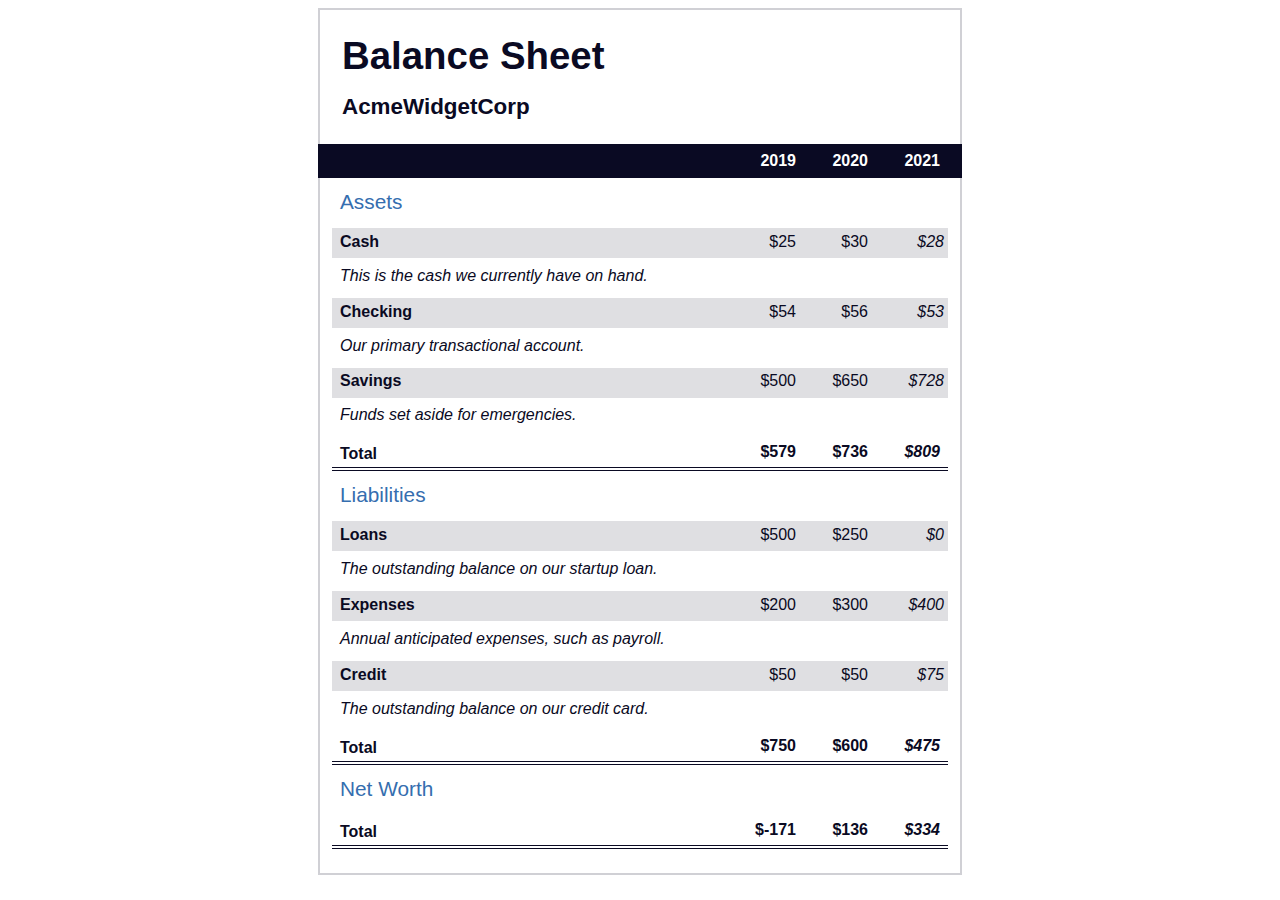
<file: Balance Sheet/index.html>
<!DOCTYPE html>
<html lang="en">
  <head>
    <meta charset="UTF-8" />
    <meta name="viewport" content="width=device-width, initial-scale=1.0" />
    <title>Balance Sheet</title>
    <link rel="stylesheet" href="./styles.css" />
  </head>
  <body>
    <main>
      <section>
        <h1>
          <span class="flex">
            <span>AcmeWidgetCorp</span>
            <span>Balance Sheet</span>
          </span>
        </h1>
        <div id="years" aria-hidden="true">
          <span class="year">2019</span>
          <span class="year">2020</span>
          <span class="year">2021</span>
        </div>
        <div class="table-wrap">
          <table>
            <caption>
              Assets
            </caption>
            <thead>
              <tr>
                <td></td>
                <th><span class="sr-only year">2019</span></th>
                <th><span class="sr-only year">2020</span></th>
                <th class="current"><span class="sr-only year">2021</span></th>
              </tr>
            </thead>
            <tbody>
              <tr class="data">
                <th>Cash <span class="description">This is the cash we currently have on hand.</span></th>
                <td>$25</td>
                <td>$30</td>
                <td class="current">$28</td>
              </tr>
              <tr class="data">
                <th>Checking <span class="description">Our primary transactional account.</span></th>
                <td>$54</td>
                <td>$56</td>
                <td class="current">$53</td>
              </tr>
              <tr class="data">
                <th>Savings <span class="description">Funds set aside for emergencies.</span></th>
                <td>$500</td>
                <td>$650</td>
                <td class="current">$728</td>
              </tr>
              <tr class="total">
                <th>Total <span class="sr-only">Assets</span></th>
                <td>$579</td>
                <td>$736</td>
                <td class="current">$809</td>
              </tr>
            </tbody>
          </table>
          <table>
            <caption>
              Liabilities
            </caption>
            <thead>
              <tr>
                <td></td>
                <th><span class="sr-only">2019</span></th>
                <th><span class="sr-only">2020</span></th>
                <th><span class="sr-only">2021</span></th>
              </tr>
            </thead>
            <tbody>
              <tr class="data">
                <th>Loans <span class="description">The outstanding balance on our startup loan.</span></th>
                <td>$500</td>
                <td>$250</td>
                <td class="current">$0</td>
              </tr>
              <tr class="data">
                <th>Expenses <span class="description">Annual anticipated expenses, such as payroll.</span></th>
                <td>$200</td>
                <td>$300</td>
                <td class="current">$400</td>
              </tr>
              <tr class="data">
                <th>Credit <span class="description">The outstanding balance on our credit card.</span></th>
                <td>$50</td>
                <td>$50</td>
                <td class="current">$75</td>
              </tr>
              <tr class="total">
                <th>Total <span class="sr-only">Liabilities</span></th>
                <td>$750</td>
                <td>$600</td>
                <td class="current">$475</td>
              </tr>
            </tbody>
          </table>
          <table>
            <caption>
              Net Worth
            </caption>
            <thead>
              <tr>
                <td></td>
                <th><span class="sr-only">2019</span></th>
                <th><span class="sr-only">2020</span></th>
                <th><span class="sr-only">2021</span></th>
              </tr>
            </thead>
            <tbody>
              <tr class="total">
                <th>Total <span class="sr-only">Net Worth</span></th>
                <td>$-171</td>
                <td>$136</td>
                <td class="current">$334</td>
              </tr>
            </tbody>
          </table>
        </div>
      </section>
    </main>
  </body>
</html>
</file>
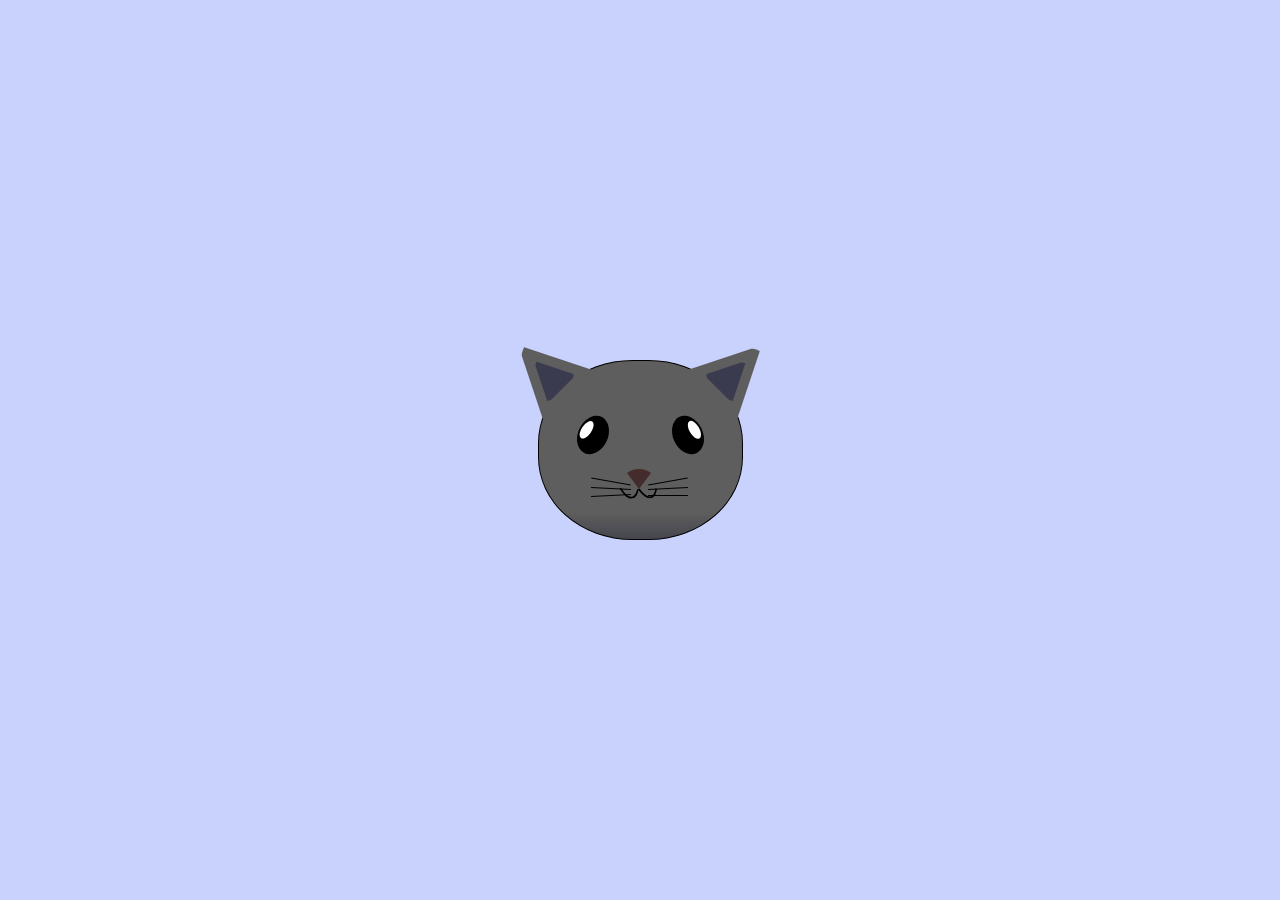
<file: Cat Painting/index.html>
<!DOCTYPE html>
<html lang="en">
<head>
    <meta charset="UTF-8">
    <title>fCC Cat Painting</title>
    <link rel="stylesheet" href="./styles.css">
</head>
<body>
    <main>
      <div class="cat-head">
        <div class="cat-ears">
          <div class="cat-left-ear">
            <div class="cat-left-inner-ear"></div>
          </div>
          <div class="cat-right-ear">
            <div class="cat-right-inner-ear"></div>
          </div>
        </div>

        <div class="cat-eyes">
          <div class="cat-left-eye">
            <div class="cat-left-inner-eye"></div>
          </div>
          <div class="cat-right-eye">
            <div class="cat-right-inner-eye"></div>
          </div>
        </div>
        
        <div class="cat-nose"></div>

        <div class="cat-mouth">
          <div class="cat-mouth-line-left"></div>
          <div class="cat-mouth-line-right"></div>
        </div>

        <div class="cat-whiskers">
          <div class="cat-whiskers-left">
            <div class="cat-whisker-left-top"></div>
            <div class="cat-whisker-left-middle"></div>
            <div class="cat-whisker-left-bottom"></div>
          </div>
          <div class="cat-whiskers-right">
            <div class="cat-whisker-right-top"></div>
            <div class="cat-whisker-right-middle"></div>
            <div class="cat-whisker-right-bottom"></div>
          </div>
        </div>

      </div>
    </main>
</body>
</html>
</file>
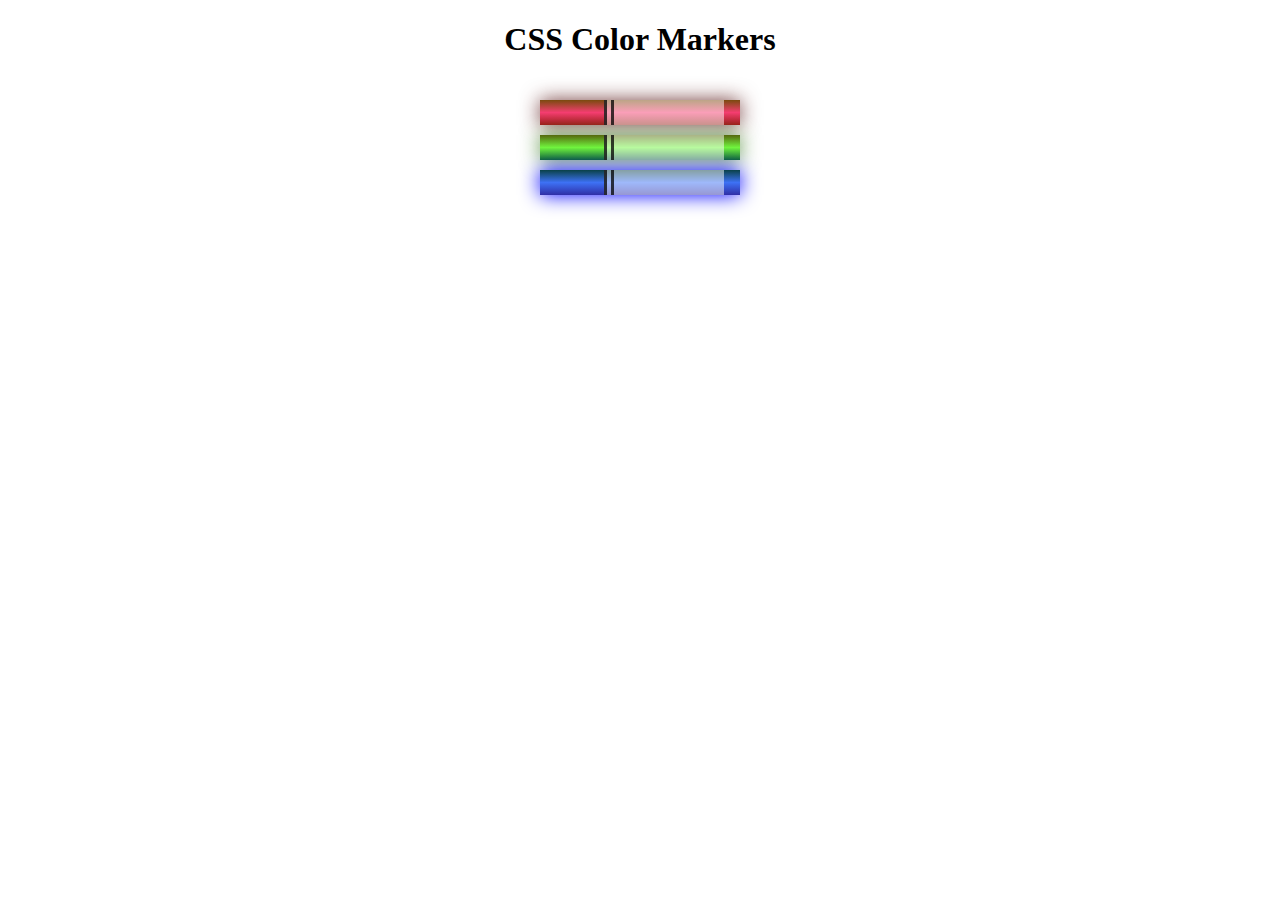
<file: CSS Colored Markers/index.html>
<!DOCTYPE html>
<html lang="en">
  <head>
    <meta charset="utf-8">
    <meta name="viewport" content="width=device-width, initial-scale=1.0">
    <title>Colored Markers</title>
    <link rel="stylesheet" href="styles.css">
  </head>
  <body>
    <h1>CSS Color Markers</h1>
    <div class="container">
      <div class="marker red">
        <div class="cap"></div>
        <div class="sleeve"></div>
      </div>
      <div class="marker green">
        <div class="cap"></div>
        <div class="sleeve"></div>
      </div>
      <div class="marker blue">
        <div class="cap"></div>
        <div class="sleeve"></div>
      </div>
    </div>
  </body>
</html>
</file>
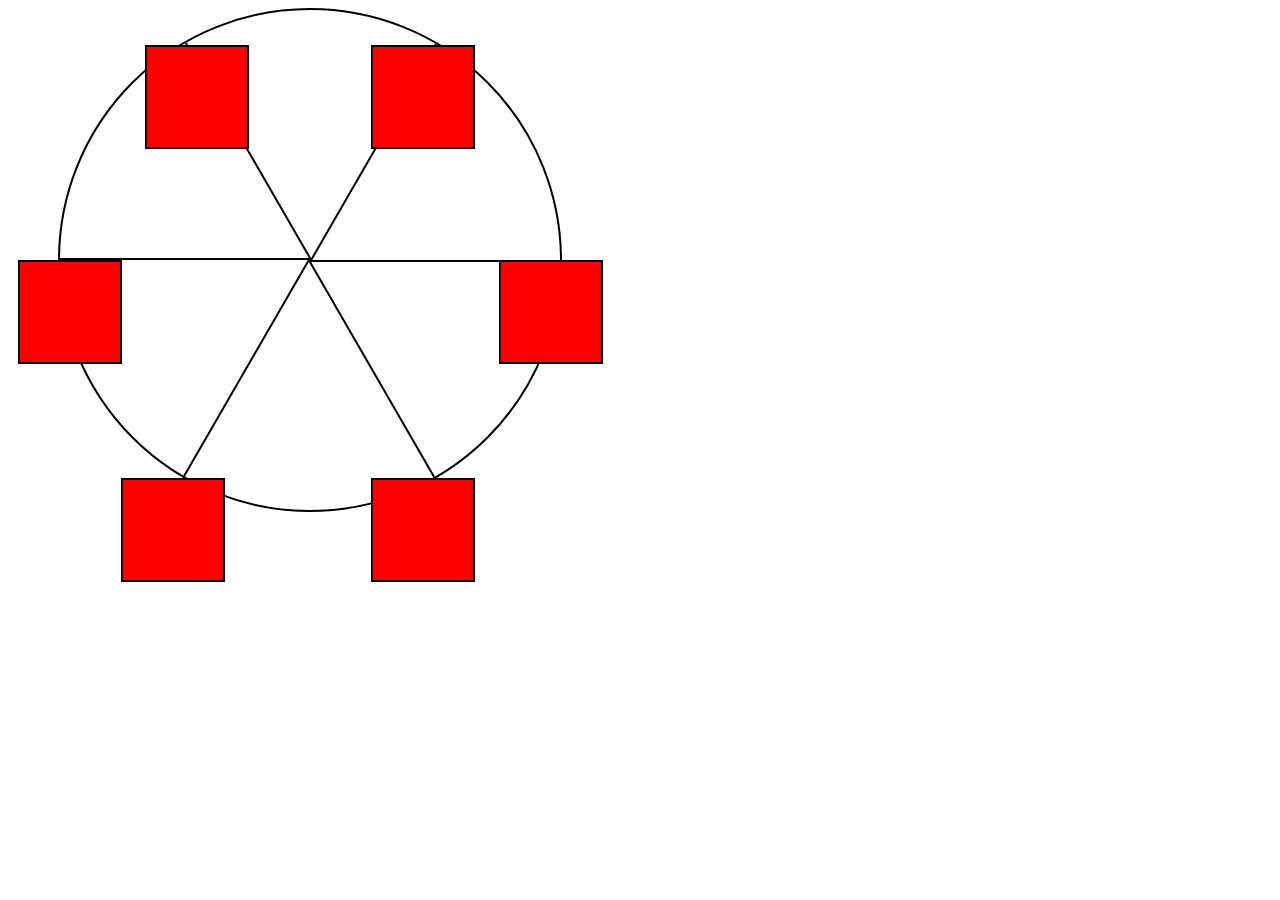
<file: Ferris Wheel/index.html>
<!DOCTYPE html>
<html lang="en">
  <head>
    <meta charset="UTF-8">
    <title>Ferris Wheel</title>
    <link rel="stylesheet" href="./styles.css">
  </head>
  <body>
    <div class="wheel">
      <span class="line"></span>
      <span class="line"></span>
      <span class="line"></span>
      <span class="line"></span>
      <span class="line"></span>
      <span class="line"></span>

      <div class="cabin"></div>
      <div class="cabin"></div>
      <div class="cabin"></div>
      <div class="cabin"></div>
      <div class="cabin"></div>
      <div class="cabin"></div>
    </div>
  </body>
</html>
</file>
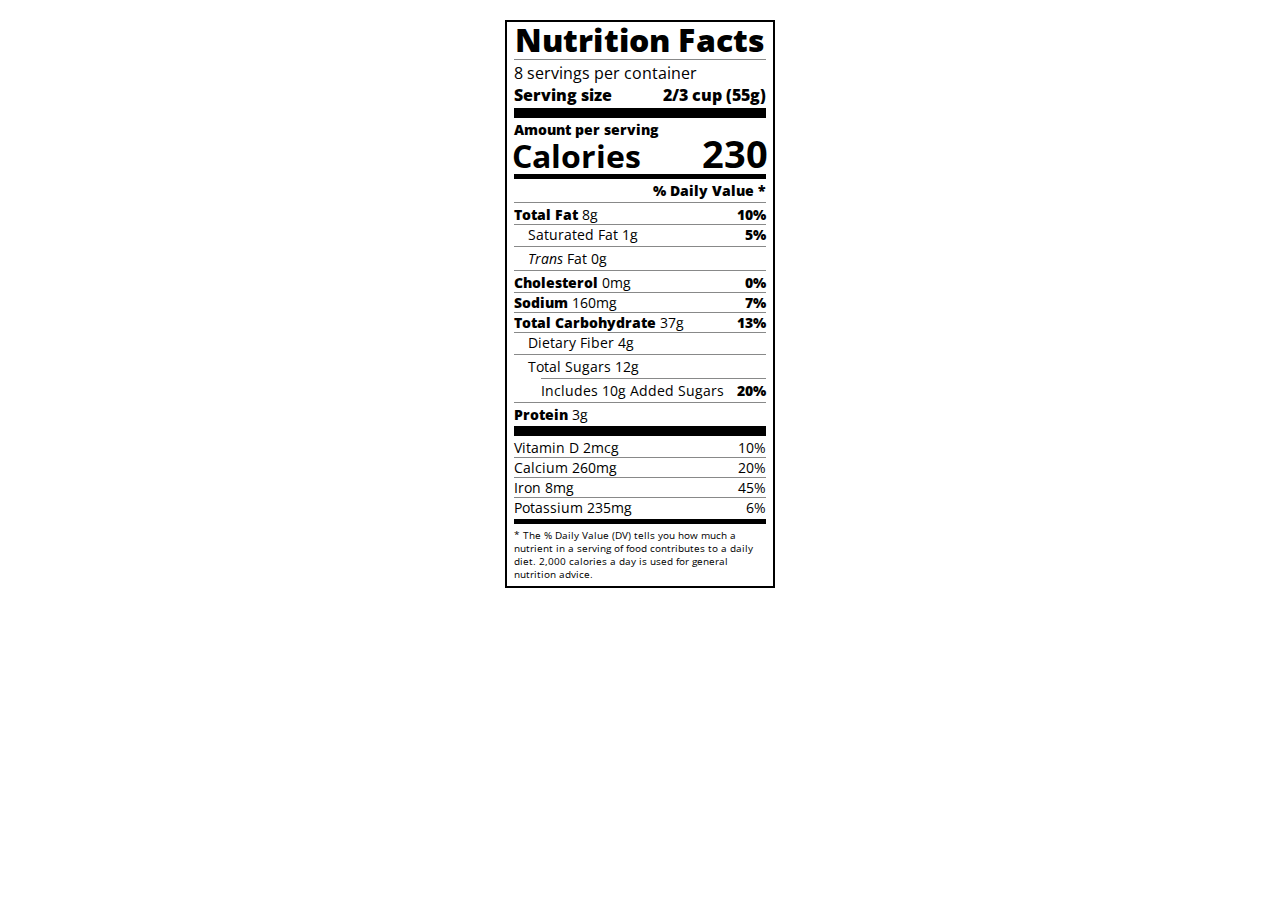
<file: Nutrition Label/index.html>
<!DOCTYPE html>
<html lang="en">

<head>
  <meta charset="UTF-8">
  <title>Nutrition Label</title>
  <link href="https://fonts.googleapis.com/css?family=Open+Sans:400,700,800" rel="stylesheet">
  <link href="./styles.css" rel="stylesheet">
</head>

<body>
  <div class="label">
    <header>
      <h1 class="bold">Nutrition Facts</h1>
      <div class="divider"></div>
      <p>8 servings per container</p>
      <p class="bold">Serving size <span>2/3 cup (55g)</span></p>
    </header>
    <div class="divider large"></div>
    <div class="calories-info">
      <div class="left-container">
        <h2 class="bold small-text">Amount per serving</h2>
        <p>Calories</p>
      </div>
      <span>230</span>
    </div>
    <div class="divider medium"></div>
    <div class="daily-value small-text">
      <p class="bold right no-divider">% Daily Value *</p>
      <div class="divider"></div>
      <p><span><span class="bold">Total Fat</span> 8g</span> <span class="bold">10%</span></p>
      <p class="indent no-divider">Saturated Fat 1g <span class="bold">5%</span></p>
      <div class="divider"></div>
      <p class="indent no-divider"><span><i>Trans</i> Fat 0g</span></p>
      <div class="divider"></div>
      <p><span><span class="bold">Cholesterol</span> 0mg</span> <span class="bold">0%</span></p>
      <p><span><span class="bold">Sodium</span> 160mg</span> <span class="bold">7%</span></p>
      <p><span><span class="bold">Total Carbohydrate</span> 37g</span> <span class="bold">13%</span></p>
      <p class="indent no-divider">Dietary Fiber 4g</p>
      <div class="divider"></div>
      <p class="indent no-divider">Total Sugars 12g</p>
      <div class="divider double-indent"></div>
      <p class="double-indent no-divider">Includes 10g Added Sugars <span class="bold">20%</span></p>
      <div class="divider"></div>
      <p class="no-divider"><span><span class="bold">Protein</span> 3g</span></p>
      <div class="divider large"></div>
      <p>Vitamin D 2mcg <span>10%</span></p>
      <p>Calcium 260mg <span>20%</span></p>
      <p>Iron 8mg <span>45%</span></p>
      <p class="no-divider">Potassium 235mg <span>6%</span></p>
    </div>
    <div class="divider medium"></div>
    <p class="note">* The % Daily Value (DV) tells you how much a nutrient in a serving of food contributes to a daily
      diet. 2,000 calories a day is used for general nutrition advice.</p>
  </div>
</body>
</html>
</file>
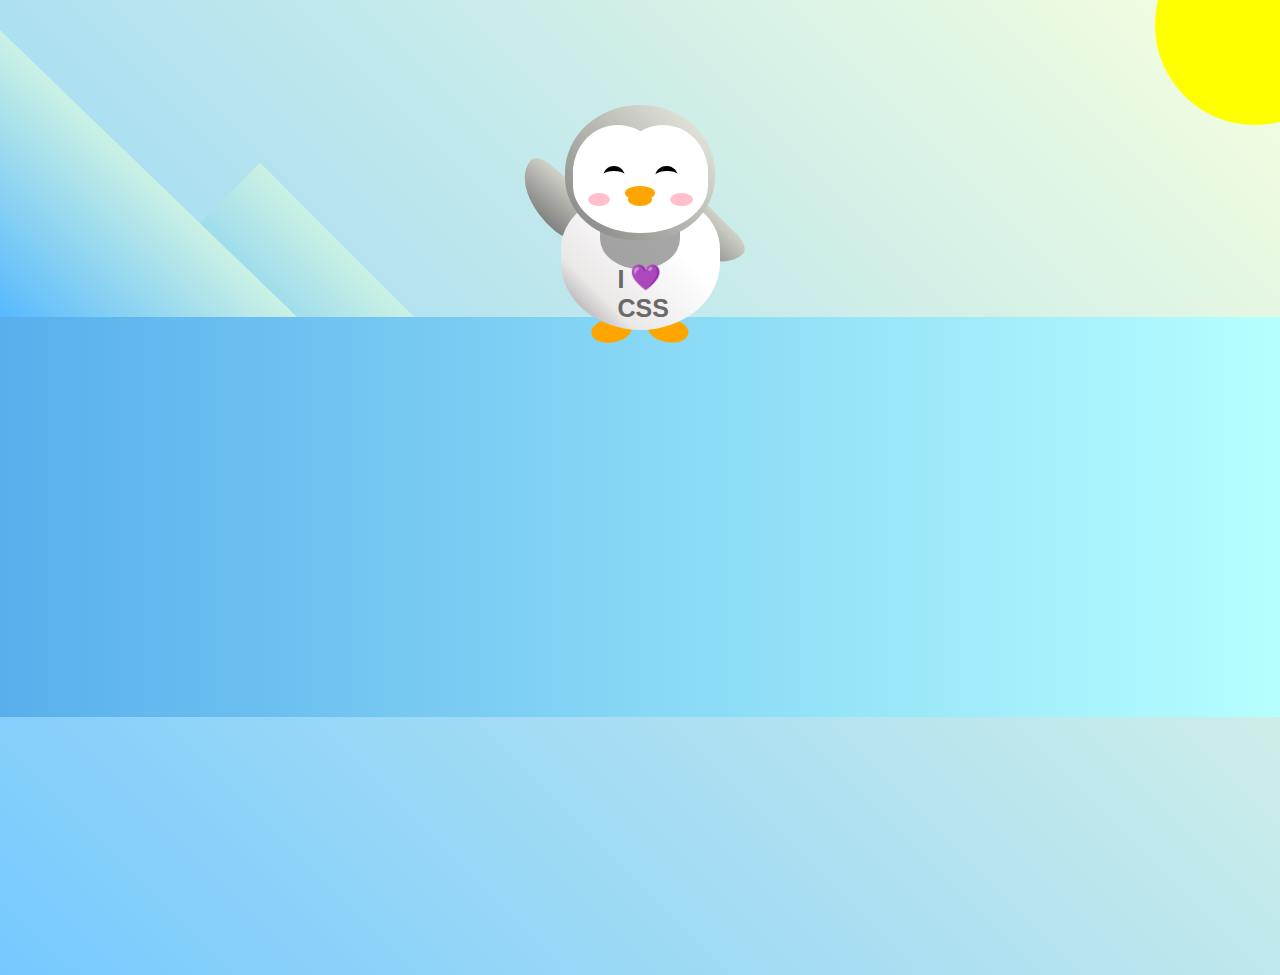
<file: Penguin/index.html>
<!DOCTYPE html>
<html lang="en">
  <head>
    <meta charset="UTF-8" />
    <link rel="stylesheet" href="./styles.css" />
    <title>Penguin</title>
    <meta name="viewport" content="width=device-width, initial-scale=1.0" />
  </head>

  <body>
    <div class="left-mountain"></div>
    <div class="back-mountain"></div>
    <div class="sun"></div>
    <div class="penguin">
      <div class="penguin-head">
        <div class="face left"></div>
        <div class="face right"></div>
        <div class="chin"></div>
        <div class="eye left">
          <div class="eye-lid"></div>
        </div>
        <div class="eye right">
          <div class="eye-lid"></div>
        </div>
        <div class="blush left"></div>
        <div class="blush right"></div>
        <div class="beak top"></div>
        <div class="beak bottom"></div>
      </div>
      <div class="shirt">
        <div>💜</div>
        <p>I CSS</p>
      </div> 
      <div class="penguin-body">
        <div class="arm left"></div>
        <div class="arm right"></div>
        <div class="foot left"></div>
        <div class="foot right"></div>
      </div>
    </div>

    <div class="ground"></div>
  </body>
</html>
</file>
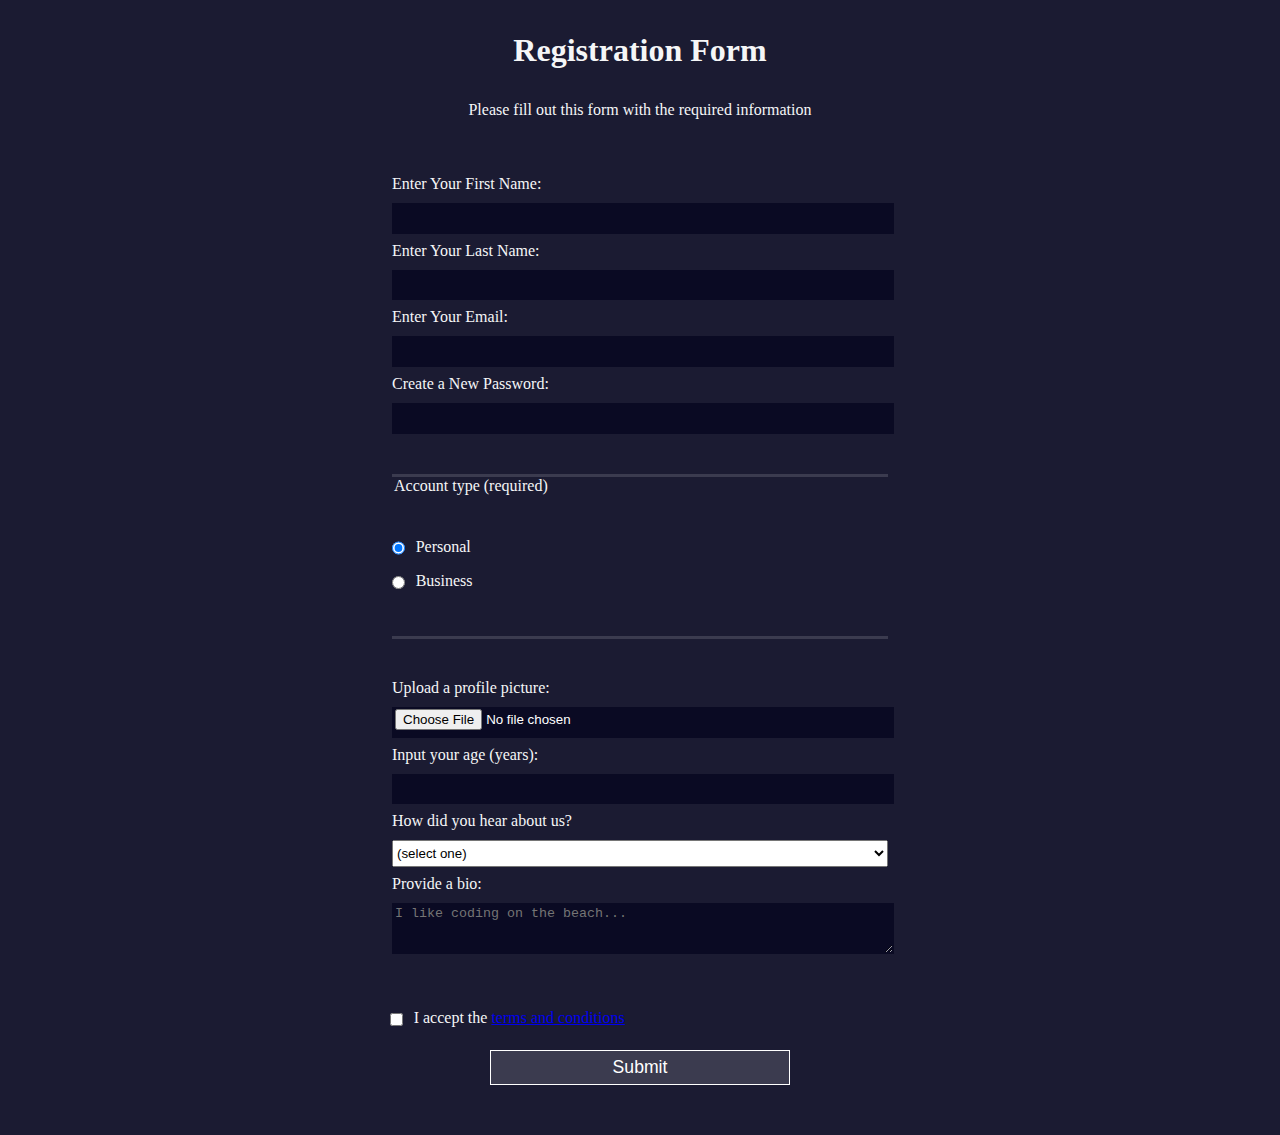
<file: Registration Form /index.html>
<!DOCTYPE html>
<html lang="en">
  <head>
    <meta charset="UTF-8">
    <title>Registration Form</title>
    <link rel="stylesheet" href="styles.css" />
  </head>
  <body>
    <h1>Registration Form</h1>
    <p>Please fill out this form with the required information</p>
    <form method="post" action='https://register-demo.freecodecamp.org'>
      <fieldset>
        <label for="first-name">Enter Your First Name: <input id="first-name" name="first-name" type="text" required /></label>
        <label for="last-name">Enter Your Last Name: <input id="last-name" name="last-name" type="text" required /></label>
        <label for="email">Enter Your Email: <input id="email" name="email" type="email" required /></label>
        <label for="new-password">Create a New Password: <input id="new-password" name="new-password" type="password" pattern="[a-z0-5]{8,}" required /></label>
      </fieldset>
      <fieldset>
        <legend>Account type (required)</legend>
        <label for="personal-account"><input id="personal-account" type="radio" name="account-type" value="personal" class="inline" checked /> Personal</label>
        <label for="business-account"><input id="business-account" type="radio" name="account-type" value="business" class="inline" /> Business</label>
      </fieldset>
      <fieldset>
        <label for="profile-picture">Upload a profile picture: <input id="profile-picture" type="file" name="file" /></label>
        <label for="age">Input your age (years): <input id="age" type="number" name="age" min="13" max="120" /></label>
        <label for="referrer">How did you hear about us?
          <select id="referrer" name="referrer">
            <option value="">(select one)</option>
            <option value="1">freeCodeCamp News</option>
            <option value="2">freeCodeCamp YouTube Channel</option>
            <option value="3">freeCodeCamp Forum</option>
            <option value="4">Other</option>
          </select>
        </label>
        <label for="bio">Provide a bio:
          <textarea id="bio" name="bio" rows="3" cols="30" placeholder="I like coding on the beach..."></textarea>
        </label>
      </fieldset>
      <label for="terms-and-conditions">
        <input class="inline" id="terms-and-conditions" type="checkbox" required name="terms-and-conditions" /> I accept the <a href="https://www.freecodecamp.org/news/terms-of-service/">terms and conditions</a>
      </label>
      <input type="submit" value="Submit" />
    </form>
  </body>
</html>
</file>
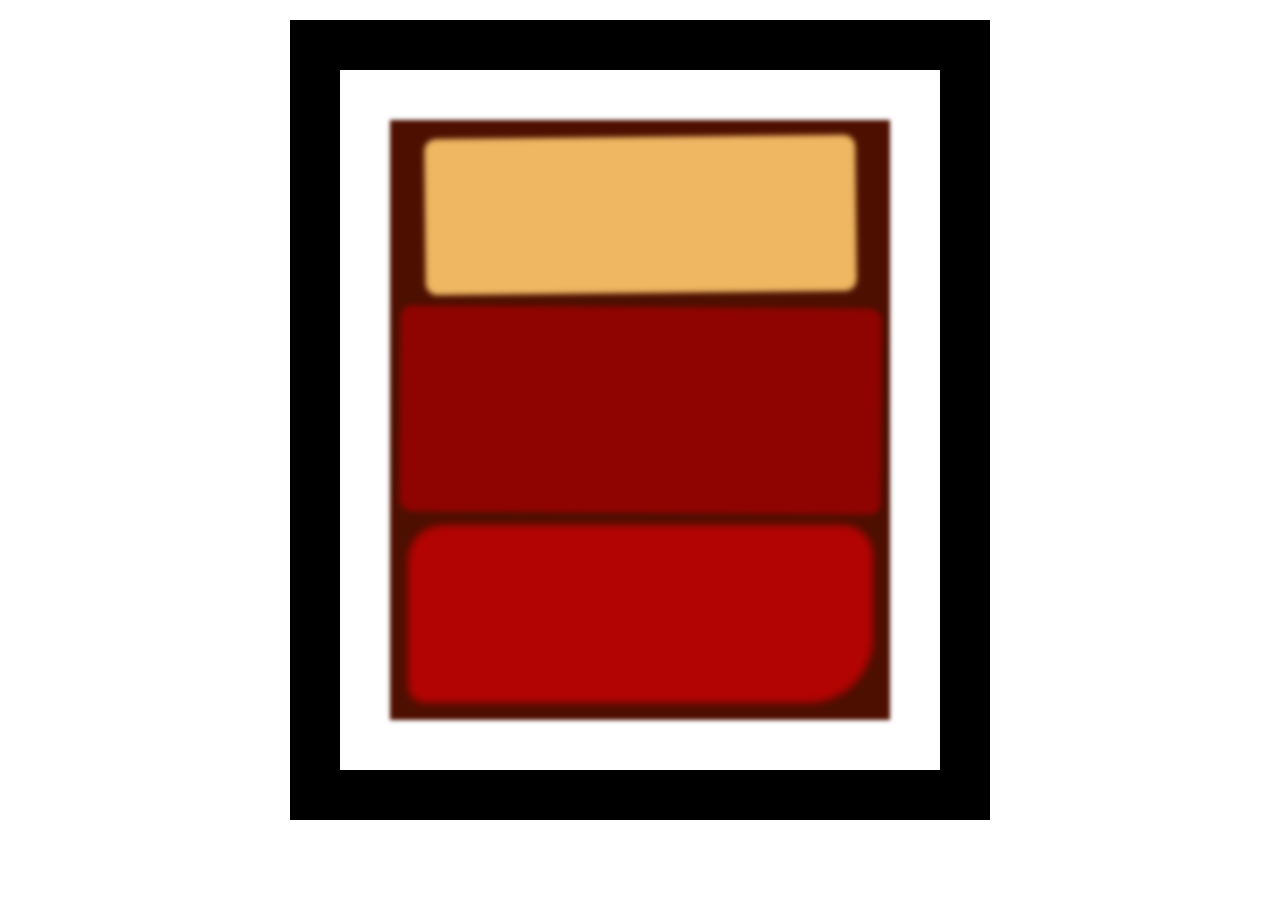
<file: Rothko Painting/index.html>
<!DOCTYPE html>
<html lang="en">
  <head>
    <meta charset="UTF-8">
    <title>Rothko Painting</title>
    <link href="./styles.css" rel="stylesheet">
  </head>
  <body>
    <div class="frame">
      <div class="canvas">
        <div class="one"></div>
        <div class="two"></div>
        <div class="three"></div>
      </div>
    </div>
  </body>
</html>
</file>
<file: Balance Sheet/styles.css>
span[class~="sr-only"] {
  border: 0 !important;
  clip: rect(1px, 1px, 1px, 1px) !important;
  clip-path: inset(50%) !important;
  height: 1px !important;
  width: 1px !important;
  position: absolute !important;
  overflow: hidden !important;
  white-space: nowrap !important;
  padding: 0 !important;
  margin: -1px !important;
}

html {
  box-sizing: border-box;
}

body {
  font-family: sans-serif;
  color: #0a0a23;
}

h1 {
  max-width: 37.25rem;
  margin: 0 auto;
  padding: 1.5rem 1.25rem;
}

h1 .flex {
  display: flex;
  flex-direction: column-reverse;
  gap: 1rem;
}

h1 .flex span:first-of-type {
  font-size: 0.7em;
}

h1 .flex span:last-of-type {
  font-size: 1.2em;
}

section {
  max-width: 40rem;
  margin: 0 auto;
  border: 2px solid #d0d0d5;
}

#years {
  display: flex;
  justify-content: flex-end;
  position: sticky;
  z-index: 999;
  top: 0;
  background: #0a0a23;
  color: #fff;
  padding: 0.5rem calc(1.25rem + 2px) 0.5rem 0;
  margin: 0 -2px;
}

#years span[class] {
  font-weight: bold;
  width: 4.5rem;
  text-align: right;
}

.table-wrap {
  padding: 0 0.75rem 1.5rem 0.75rem;
}

table {
  border-collapse: collapse;
  border: 0;
  width: 100%;
  position: relative;
  margin-top: 3rem;
}

table caption {
  color: #356eaf;
  font-size: 1.3em;
  font-weight: normal;
  position: absolute;
  top: -2.25rem;
  left: 0.5rem;
}

tbody td {
  width: 100vw;
  min-width: 4rem;
  max-width: 4rem;
}

tbody th {
  width: calc(100% - 12rem);
}

tr[class="total"] {
  border-bottom: 4px double #0a0a23;
  font-weight: bold;
}

tr[class="total"] th {
  text-align: left;
  padding: 0.5rem 0 0.25rem 0.5rem;
}

tr.total td {
  text-align: right;
  padding: 0 0.25rem;
}

tr.total td:nth-of-type(3) {
  padding-right: 0.5rem;
}

tr.total:hover {
  background-color: #99c9ff;
}

td.current {
  font-style: italic;
}

tr.data {
  background-image: linear-gradient(to bottom, #dfdfe2 1.845rem, white 1.845rem);
}

tr.data th {
  text-align: left;
  padding-top: 0.3rem;
  padding-left: 0.5rem;
}

tr.data th .description {
  display: block;
  font-weight: normal;
  font-style: italic;
  padding: 1rem 0 0.75rem;
  margin-right: -13.5rem;
}

tr.data td {
  vertical-align: top;
  padding: 0.3rem 0.25rem 0;
  text-align: right;
}
</file>
<file: Cat Painting/styles.css>
* {
  box-sizing: border-box;
}

body {
  background-color: #c9d2fc;
}

.cat-head {
  position: absolute;
  right: 0;
  left: 0;
  top: 0;
  bottom: 0;
  margin: auto;
  background: linear-gradient(#5e5e5e 85%, #45454f 100%);
  width: 205px;
  height: 180px;
  border: 1px solid #000;
  border-radius: 46%;
}

.cat-left-ear {
  position: absolute;
  top: -26px;
  left: -31px;
  z-index: 1;
  border-top-left-radius: 90px;
  border-top-right-radius: 10px;
  transform: rotate(-45deg);
  border-left: 35px solid transparent;
  border-right: 35px solid transparent;
  border-bottom: 70px solid #5e5e5e;
}

.cat-right-ear {
  position: absolute;
  top: -26px;
  left: 163px;
  z-index: 1;
  transform: rotate(45deg);
  border-top-left-radius: 90px;
  border-top-right-radius: 10px;
  border-left: 35px solid transparent;
  border-right: 35px solid transparent;
  border-bottom: 70px solid #5e5e5e;
}

.cat-left-inner-ear {
  position: absolute;
  top: 22px;
  left: -20px;
  border-top-left-radius: 90px;
  border-top-right-radius: 10px;
  border-bottom-right-radius: 40%;
  border-bottom-left-radius: 40%;
  border-left: 20px solid transparent;
  border-right: 20px solid transparent;
  border-bottom: 40px solid #3b3b4f;
}

.cat-right-inner-ear {
  position: absolute;
  top: 22px;
  left: -20px;
  border-top-left-radius: 90px;
  border-top-right-radius: 10px;
  border-bottom-right-radius: 40%;
  border-bottom-left-radius: 40%;
  border-left: 20px solid transparent;
  border-right: 20px solid transparent;
  border-bottom: 40px solid #3b3b4f;
}

.cat-left-eye {
  position: absolute;
  top: 54px;
  left: 39px;
  border-radius: 60%;
  transform: rotate(25deg);
  width: 30px;
  height: 40px;
  background-color: #000;
}

.cat-right-eye {
  position: absolute;
  top: 54px;
  left: 134px;
  border-radius: 60%;
  transform: rotate(-25deg);
  width: 30px;
  height: 40px;
  background-color: #000;
}

.cat-left-inner-eye {
  position: absolute;
  top: 8px;
  left: 2px;
  width: 10px;
  height: 20px;
  transform: rotate(10deg);
  background-color: #fff;
  border-radius: 60%;
}

.cat-right-inner-eye {
  position: absolute;
  top: 8px;
  left: 18px;
  transform: rotate(-5deg);
  width: 10px;
  height: 20px;
  background-color: #fff;
  border-radius: 60%;
}

.cat-nose {
  position: absolute;
  top: 108px;
  left: 85px;
  border-top-left-radius: 50%;
  border-bottom-right-radius: 50%;
  border-bottom-left-radius: 50%;
  transform: rotate(180deg);
  border-left: 15px solid transparent;
  border-right: 15px solid transparent;
  border-bottom: 20px solid #442c2c;
}

.cat-mouth div {
  width: 30px;
  height: 50px;
  border: 2px solid #000;
  border-radius: 190%/190px 150px 0 0;
  border-color: black transparent transparent transparent;
}

.cat-mouth-line-left {
  position: absolute;
  top: 88px;
  left: 74px;
  transform: rotate(170deg);
}

.cat-mouth-line-right {
  position: absolute;
  top: 88px;
  left: 91px;
  transform: rotate(165deg);
}

.cat-whiskers-left div {
  width: 40px;
  height: 1px;
  background-color: #000;
}

.cat-whiskers-right div {
  width: 40px;
  height: 1px;
  background-color: #000;
}

.cat-whisker-left-top {
  position: absolute;
  top: 120px;
  left: 52px;
  transform: rotate(10deg);
}

.cat-whisker-left-middle {
  position: absolute;
  top: 127px;
  left: 52px;
  transform: rotate(3deg);
}

.cat-whisker-left-bottom {
  position: absolute;
  top: 134px;
  left: 52px;
  transform: rotate(-3deg);
}

.cat-whisker-right-top {
  position: absolute;
  top: 120px;
  left: 109px;
  transform: rotate(-10deg);
}

.cat-whisker-right-middle {
  position: absolute;
  top: 127px;
  left: 109px;
  transform: rotate(-3deg);
}

.cat-whisker-right-bottom {
  position: absolute;
  top: 134px;
  left: 109px;
  
}
</file>
<file: CSS Colored Markers/styles.css>
h1 {
  text-align: center;
}

.container {
  background-color: rgb(255, 255, 255);
  padding: 10px 0;
}

.marker {
  width: 200px;
  height: 25px;
  margin: 10px auto;
}

.cap {
  width: 60px;
  height: 25px;
}

.sleeve {
  width: 110px;
  height: 25px;
  background-color: rgba(255, 255, 255, 0.5);
  border-left: 10px double rgba(0, 0, 0, 0.75);
}

.cap, .sleeve {
  display: inline-block;
}

.red {
  background: linear-gradient(rgb(122, 74, 14), rgb(245, 62, 113), rgb(162, 27, 27));
  box-shadow: 0 0 20px 0 rgba(83, 14, 14, 0.8);
}

.green {
  background: linear-gradient(#55680D, #71F53E, #116C31);
  box-shadow: 0 0 20px 0 #3B7E20CC;
}

.blue {
  background: linear-gradient(hsl(186, 76%, 16%), hsl(223, 90%, 60%), hsl(240, 56%, 42%));
  box-shadow: 0 0 20px 0 blue;
}
</file>
<file: Ferris Wheel/styles.css>
.wheel {
  border: 2px solid black;
  border-radius: 50%;
  margin-left: 50px;
  position: absolute;
  height: 55vw;
  width: 55vw;
  max-width: 500px;
  max-height: 500px;
  animation-name: wheel;
  animation-duration: 10s;
  animation-iteration-count: infinite;
  animation-timing-function: linear;
}

.line {
  background-color: black;
  width: 50%;
  height: 2px;
  position: absolute;
  top: 50%;
  left: 50%;
  transform-origin: 0% 0%;
}

.line:nth-of-type(2) {
  transform: rotate(60deg);
}
.line:nth-of-type(3) {
  transform: rotate(120deg);
}
.line:nth-of-type(4) {
  transform: rotate(180deg);
}
.line:nth-of-type(5) {
  transform: rotate(240deg);
}
.line:nth-of-type(6) {
  transform: rotate(300deg);
}

.cabin {
  background-color: red;
  width: 20%;
  height: 20%;
  position: absolute;
  border: 2px solid;
  transform-origin: 50% 0%;
  animation: cabins 10s ease-in-out infinite;
}

.cabin:nth-of-type(1) {
  right: -8.5%;
  top: 50%;
}
.cabin:nth-of-type(2) {
  right: 17%;
  top: 93.5%;
}
.cabin:nth-of-type(3) {
  right: 67%;
  top: 93.5%;
}
.cabin:nth-of-type(4) {
  left: -8.5%;
  top: 50%;
}
.cabin:nth-of-type(5) {
  left: 17%;
  top: 7%;
}
.cabin:nth-of-type(6) {
  right: 17%;
  top: 7%;
}

@keyframes wheel {
   0% {
     transform: rotate(0deg);
   }
   100% {
     transform: rotate(360deg);
   }
}

@keyframes cabins {
  0% {
    transform: rotate(0deg);
  }
  25% {
    background-color: yellow;
  }
  50% {
    background-color: purple;
  }
  100% {
    transform: rotate(-360deg);
  }
}
</file>
<file: Nutrition Label/styles.css>
* {
  box-sizing: border-box;
}

html {
  font-size: 16px;
}

body {
  font-family: 'Open Sans', sans-serif;
}

.label {
  border: 2px solid black;
  width: 270px;
  margin: 20px auto;
  padding: 0 7px;
}

header h1 {
  text-align: center;
  margin: -4px 0;
  letter-spacing: 0.15px
}

p {
  margin: 0;
  display: flex;
  justify-content: space-between;
}

.divider {
  border-bottom: 1px solid #888989;
  margin: 2px 0;
}

.bold {
  font-weight: 800;
}

.large {
  height: 10px;
}

.large, .medium {
  background-color: black;
  border: 0;
}

.medium {
  height: 5px;
}

.small-text {
  font-size: 0.85rem;
}


.calories-info {
  display: flex;
  justify-content: space-between;
  align-items: flex-end;
}

.calories-info h2 {
  margin: 0;
}

.left-container p {
  margin: -5px -2px;
  font-size: 2em;
  font-weight: 700;
}

.calories-info span {
  margin: -7px -2px;
  font-size: 2.4em;
  font-weight: 700;
}

.right {
  justify-content: flex-end;
}

.indent {
  margin-left: 1em;
}

.double-indent {
  margin-left: 2em;
}

.daily-value p:not(.no-divider) {
  border-bottom: 1px solid #888989;
}

.note {
  font-size: 0.6rem;
  margin: 5px 0;
}
</file>
<file: Penguin/styles.css>
:root {
  --penguin-face: white;
  --penguin-picorna: orange;
  --penguin-skin: gray;
}

body {
  background: linear-gradient(45deg, rgb(118, 201, 255), rgb(247, 255, 222));
  margin: 0;
  padding: 0;
  width: 100%;
  height: 100vh;
  overflow: hidden;
}

.left-mountain {
  width: 300px;
  height: 300px;
  background: linear-gradient(rgb(203, 241, 228), rgb(80, 183, 255));
  position: absolute;
  transform: skew(0deg, 44deg);
  z-index: 2;
  margin-top: 100px;
}

.back-mountain {
  width: 300px;
  height: 300px;
  background: linear-gradient(rgb(203, 241, 228), rgb(47, 170, 255));
  position: absolute;
  z-index: 1;
  transform: rotate(45deg);
  left: 110px;
  top: 225px;
}

.sun {
  width: 200px;
  height: 200px;
  background-color: yellow;
  position: absolute;
  border-radius: 50%;
  top: -75px;
  right: -75px;
}

.penguin {
  width: 300px;
  height: 300px;
  margin: auto;
  margin-top: 75px;
  z-index: 4;
  position: relative;
  transition: transform 1s ease-in-out 0ms;
}

.penguin * {
  position: absolute;
}

.penguin:active {
  transform: scale(1.5);
  cursor: not-allowed;
}

.penguin-head {
  width: 50%;
  height: 45%;
  background: linear-gradient(
    45deg,
    var(--penguin-skin),
    rgb(239, 240, 228)
  );
  border-radius: 70% 70% 65% 65%;
  top: 10%;
  left: 25%;
  z-index: 1;
}

.face {
  width: 60%;
  height: 70%;
  background-color: var(--penguin-face);
  border-radius: 70% 70% 60% 60%;
  top: 15%;
}

.face.left {
  left: 5%;
}

.face.right {
  right: 5%;
}

.chin {
  width: 90%;
  height: 70%;
  background-color: var(--penguin-face);
  top: 25%;
  left: 5%;
  border-radius: 70% 70% 100% 100%;
}

.eye {
  width: 15%;
  height: 17%;
  background-color: black;
  top: 45%;
  border-radius: 50%;
}

.eye.left {
  left: 25%;
}

.eye.right {
  right: 25%;
}

.eye-lid {
  width: 150%;
  height: 100%;
  background-color: var(--penguin-face);
  top: 25%;
  left: -23%;
  border-radius: 50%;
}

.blush {
  width: 15%;
  height: 10%;
  background-color: pink;
  top: 65%;
  border-radius: 50%;
}

.blush.left {
  left: 15%;
}

.blush.right {
  right: 15%;
}

.beak {
  height: 10%;
  background-color: var(--penguin-picorna);
  border-radius: 50%;
}

.beak.top {
  width: 20%;
  top: 60%;
  left: 40%;
}

.beak.bottom {
  width: 16%;
  top: 65%;
  left: 42%;
}

.shirt {
  font: bold 25px Helvetica, sans-serif;
  top: 165px;
  left: 127.5px;
  z-index: 1;
  color: #6a6969;
}

.shirt div {
  font-weight:  initial;
  top: 22.5px;
  left: 12px;
}

.penguin-body {
  width: 53%;
  height: 45%;
  background: linear-gradient(
    45deg,
    rgb(134, 133, 133) 0%,
    rgb(234, 231, 231) 25%,
    white 67%
  );
  border-radius: 80% 80% 100% 100%;
  top: 40%;
  left: 23.5%;
}

.penguin-body::before {
  content: "";
  position: absolute;
  width: 50%;
  height: 45%;
  background-color: var(--penguin-skin);
  top: 10%;
  left: 25%;
  border-radius: 0% 0% 100% 100%;
  opacity: 70%;
}

.arm {
  width: 30%;
  height: 60%;
  background: linear-gradient(
    90deg,
    var(--penguin-skin),
    rgb(209, 210, 199)
  );
  border-radius: 30% 30% 30% 120%;
  z-index: -1;
}

.arm.left {
  top: 35%;
  left: 5%;
  transform-origin: top left; 
  transform: rotate(130deg) scaleX(-1);
  animation: 3s linear infinite wave;
}

.arm.right {
  top: 0%;
  right: -5%;
  transform: rotate(-45deg);
}

@keyframes wave {
  10% {
    transform: rotate(110deg) scaleX(-1);
  }
  20% {
    transform: rotate(130deg) scaleX(-1);
  }
  30% {
    transform: rotate(110deg) scaleX(-1);
  }
  40% {
    transform: rotate(130deg) scaleX(-1);
  }
}

.foot {
  width:  15%;
  height: 30%;
  background-color: var(--penguin-picorna);
  top: 85%;
  border-radius: 50%;
  z-index: -1;
}

.foot.left {
  left: 25%;
  transform: rotate(80deg);
}

.foot.right {
  right: 25%;
  transform: rotate(-80deg);
}

.ground {
  width: 100vw;
  height: 400px;
  background: linear-gradient(90deg, rgb(88, 175, 236), rgb(182, 255, 255));
  z-index: 3;
  position: absolute;
  margin-top: -58px;
}
</file>
<file: Registration Form /styles.css>
body {
  width: 100%;
  height: 100vh;
  margin: 0;
  background-color: #1b1b32;
  color: #f5f6f7;
  font-family: Tahoma;
  font-size: 16px;
}

h1, p {
  margin: 1em auto;
  text-align: center;
}

form {
  width: 60vw;
  max-width: 500px;
  min-width: 300px;
  margin: 0 auto;
  padding-bottom: 2em;
}

fieldset {
  border: none;
  padding: 2rem 0;
  border-bottom: 3px solid #3b3b4f;
}

fieldset:last-of-type {
  border-bottom: none;
}

label {
  display: block;
  margin: 0.5rem 0;
}

input,
textarea,
select {
  margin: 10px 0 0 0;
  width: 100%;
  min-height: 2em;
}

input, textarea {
  background-color: #0a0a23;
  border: 1px solid #0a0a23;
  color: #ffffff;
}

.inline {
  width: unset;
  margin: 0 0.5em 0 0;
  vertical-align: middle;
}

input[type="submit"] {
  display: block;
  width: 60%;
  margin: 1em auto;
  height: 2em;
  font-size: 1.1rem;
  background-color: #3b3b4f;
  border-color: white;
  min-width: 300px;
}

input[type="file"] {
  padding: 1px 2px;
}
</file>
<file: Rothko Painting/styles.css>
.canvas {
  width: 500px;
  height: 600px;
  background-color: #4d0f00;
  overflow: hidden;
  filter: blur(2px);
}

.frame {
  border: 50px solid black;
  width: 500px;
  padding: 50px;
  margin: 20px auto;
}

.one {
  width: 425px;
  height: 150px;
  background-color: #efb762;
  margin: 20px auto;
  box-shadow: 0 0 3px 3px #efb762;
  border-radius: 9px;
  transform: rotate(-0.6deg);
}

.two {
  width: 475px;
  height: 200px;
  background-color: #8f0401;
  margin: 0 auto 20px;
  box-shadow: 0 0 3px 3px #8f0401;
  border-radius: 8px 10px;
  transform: rotate(0.4deg);
}

.one, .two {
  filter: blur(1px);
}

.three {
  width: 91%;
  height: 28%;
  background-color: #b20403;
  margin: auto;
  filter: blur(2px);
  box-shadow: 0 0 5px 5px #b20403;
  border-radius: 30px 25px 60px 12px;

}
</file>
